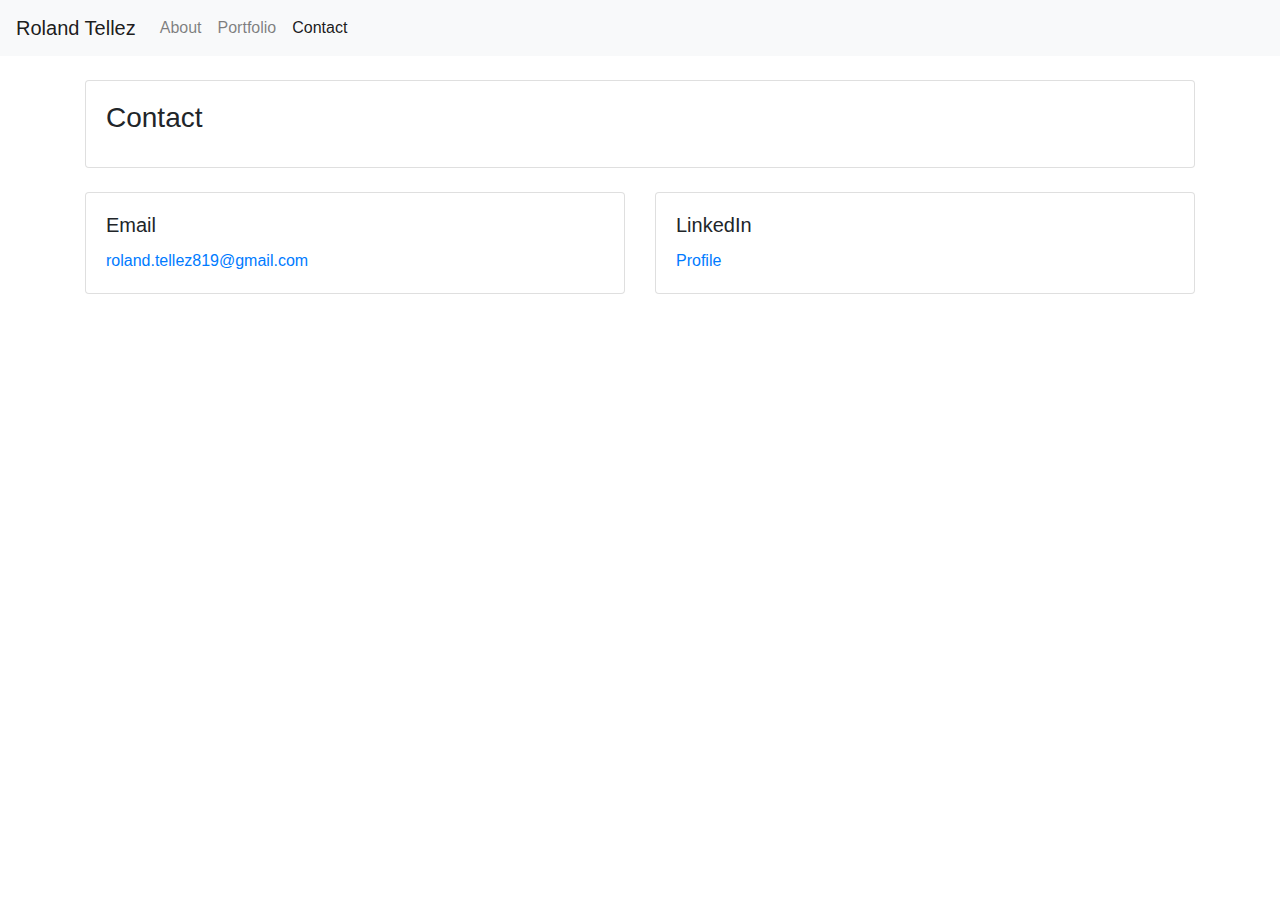
<file: contact.html>
<!DOCTYPE html>
<html lang="en">

<head>
    <meta charset="UTF-8">
    <meta name="viewport" content="width=device-width, initial-scale=1.0">
    <meta http-equiv="X-UA-Compatible" content="ie=edge">
    <title>Contact - Bootstrap-Portfolio</title>
    <link rel="stylesheet" type="text/css"
        href="https://stackpath.bootstrapcdn.com/bootstrap/4.3.1/css/bootstrap.min.css">
    <script type="text/javascript" src="https://cdnjs.cloudflare.com/ajax/libs/jquery/3.1.1/jquery.min.js"></script>
    <script type="text/javascript"
        src="https://stackpath.bootstrapcdn.com/bootstrap/4.3.1/js/bootstrap.min.js"></script>
</head>

<body>
    <!----------nav bar----------->
    <nav class="navbar navbar-expand-lg navbar-light bg-light">
        <a class="navbar-brand" href="index.html">Roland Tellez</a>
        <button class="navbar-toggler" type="button" data-toggle="collapse" data-target="#navbarNavAltMarkup"
            aria-controls="navbarNavAltMarkup" aria-expanded="false" aria-label="Toggle navigation">
            <span class="navbar-toggler-icon"></span>
        </button>
        <div class="collapse navbar-collapse" id="navbarNavAltMarkup">
            <div class="navbar-nav">
                <a class="nav-item nav-link" href="index.html">About</a>
                <a class="nav-item nav-link" href="portfolio.html">Portfolio</a>
                <a class="nav-item nav-link active" href="contact.html">Contact <span
                        class="sr-only">(current)</span></a>
            </div>
        </div>
    </nav>
<br>
    <div class="container">

        <div class="card">
            <div class="card-body">
                <h3 class="card-title">Contact</h3>
            </div>
        </div>
<br>

<div class="row">
    <div class="col-sm-6">
      <div class="card">
        <div class="card-body">
          <h5 class="card-title">Email</h5>
          <p class="card-text"><a href="#">roland.tellez819@gmail.com</a></p>
        </div>
      </div>
    </div>
    <div class="col-sm-6">
      <div class="card">
        <div class="card-body">
          <h5 class="card-title">LinkedIn</h5>
          <p class="card-text"><a href="https://www.linkedin.com/in/roland-tellez-568876141/">Profile</a></p>
        </div>
      </div>
    </div>
  </div>

</div>

</body>

</html>
</file>
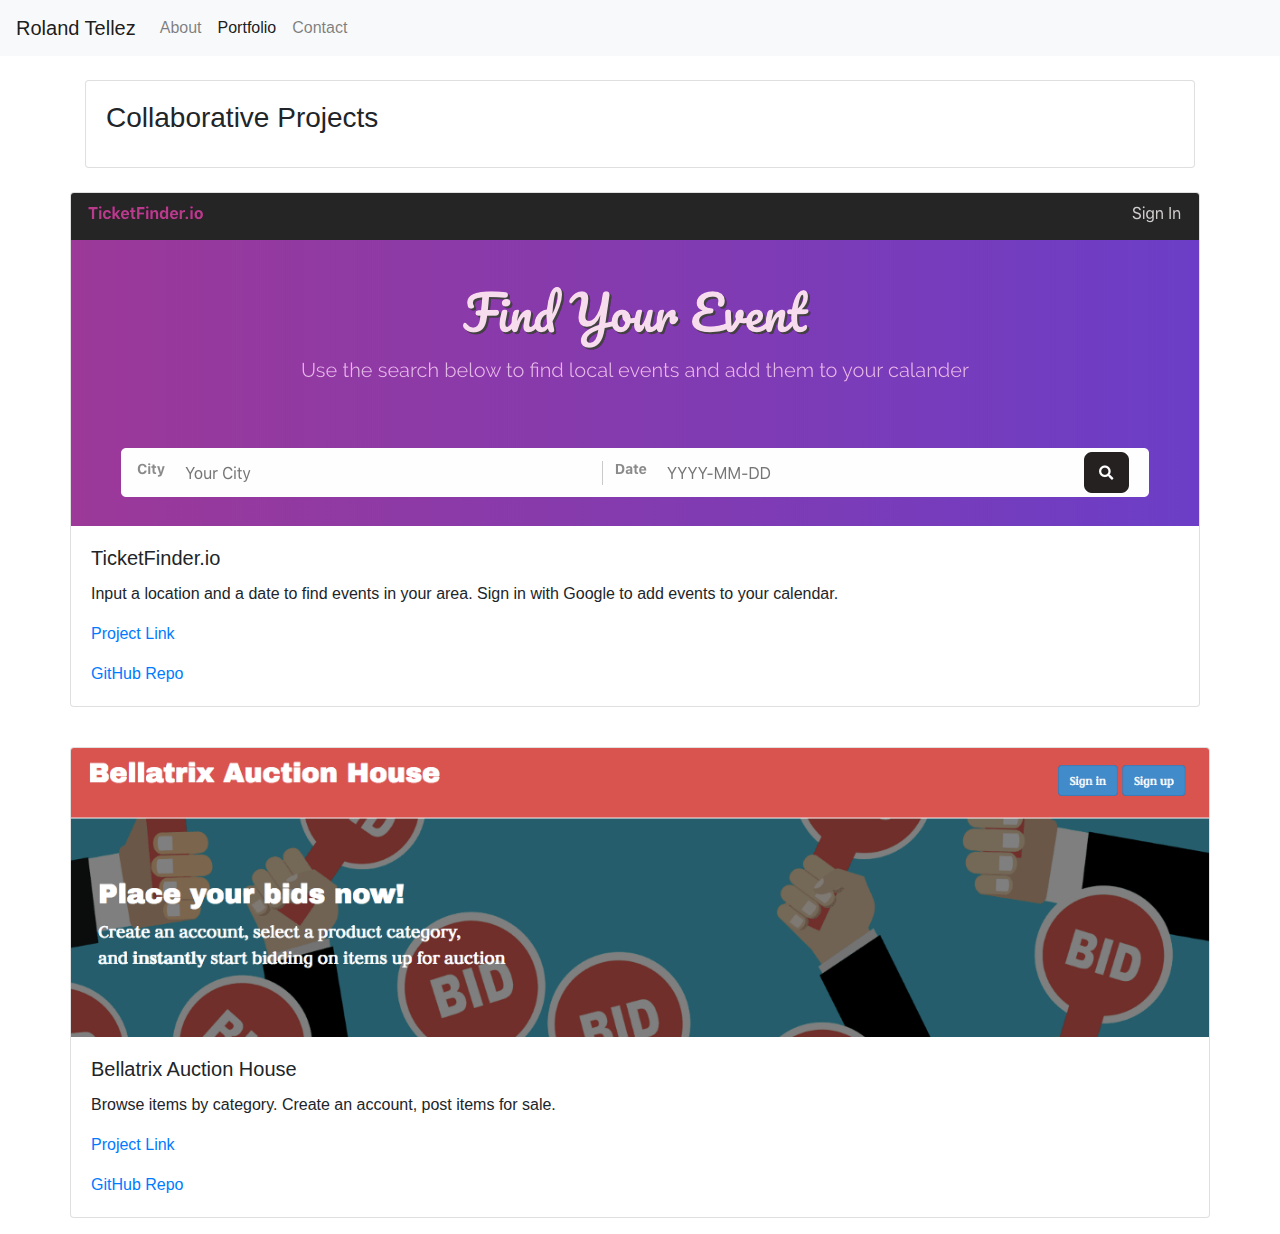
<file: portfolio.html>
<!DOCTYPE html>
<html lang="en">

<head>
    <meta charset="UTF-8">
    <meta name="viewport" content="width=device-width, initial-scale=1.0">
    <meta http-equiv="X-UA-Compatible" content="ie=edge">
    <title>Portfolio | Bootstrap-Portfolio</title>
    <link rel="stylesheet" type="text/css"
        href="https://stackpath.bootstrapcdn.com/bootstrap/4.3.1/css/bootstrap.min.css">
    <script type="text/javascript" src="https://cdnjs.cloudflare.com/ajax/libs/jquery/3.1.1/jquery.min.js"></script>
    <script type="text/javascript"
        src="https://stackpath.bootstrapcdn.com/bootstrap/4.3.1/js/bootstrap.min.js"></script>
</head>

<body>
    <!----------nav bar----------->
    <nav class="navbar navbar-expand-lg navbar-light bg-light">
        <a class="navbar-brand" href="index.html">Roland Tellez</a>
        <button class="navbar-toggler" type="button" data-toggle="collapse" data-target="#navbarNavAltMarkup"
            aria-controls="navbarNavAltMarkup" aria-expanded="false" aria-label="Toggle navigation">
            <span class="navbar-toggler-icon"></span>
        </button>
        <div class="collapse navbar-collapse" id="navbarNavAltMarkup">
            <div class="navbar-nav">
                <a class="nav-item nav-link" href="index.html">About</a>
                <a class="nav-item nav-link active" href="portfolio.html">Portfolio <span
                        class="sr-only">(current)</span></a>
                <a class="nav-item nav-link" href="contact.html">Contact</a>
            </div>
        </div>
    </nav>
    <br>
    <div class="container">

        <div class="card">
            <div class="card-body">
                <h3 class="card-title">Collaborative Projects</h3>
            </div>
        </div>
        <br>
        <div class="row">
            <div class="card mb-3" id="ticket-div">
                <img class="card-img-top" id="ticketfinder-img" src="assets/images/ticket_screenshot.png" alt="TicketFinder screen capture">
                <div class="card-body">
                  <h5 class="card-title">TicketFinder.io</h5>
                  <p class="card-text">Input a location and a date to find events in your area. Sign in with Google to add events to your calendar.</p>
                  <p class="card-text"><a href="https://kconner3815.github.io/TicketFinder.IO/">Project Link</a></p>
                  <p class="card-text"><a href="https://github.com/kconner3815/TicketFinder.IO">GitHub Repo</a></p>
                </div>
            </div>
        </div>
        <br>
        <div class="row">
            <div class="card mb-3" id="bella-div">
                <img class="card-img-top" id="bella-img" src="assets/images/bella_screenshot.png" alt="Bellatrix screen capture">
                <div class="card-body">
                  <h5 class="card-title">Bellatrix Auction House</h5>
                  <p class="card-text">Browse items by category. Create an account, post items for sale.</p>
                  <p class="card-text"><a href="https://project-2-application.herokuapp.com/">Project Link</a></p>
                  <p class="card-text"><a href="https://github.com/Bryceacampbell/project-2">GitHub Repo</a></p>
                </div>
            </div>
        </div>


    </div>

</body>

</html>
</file>
